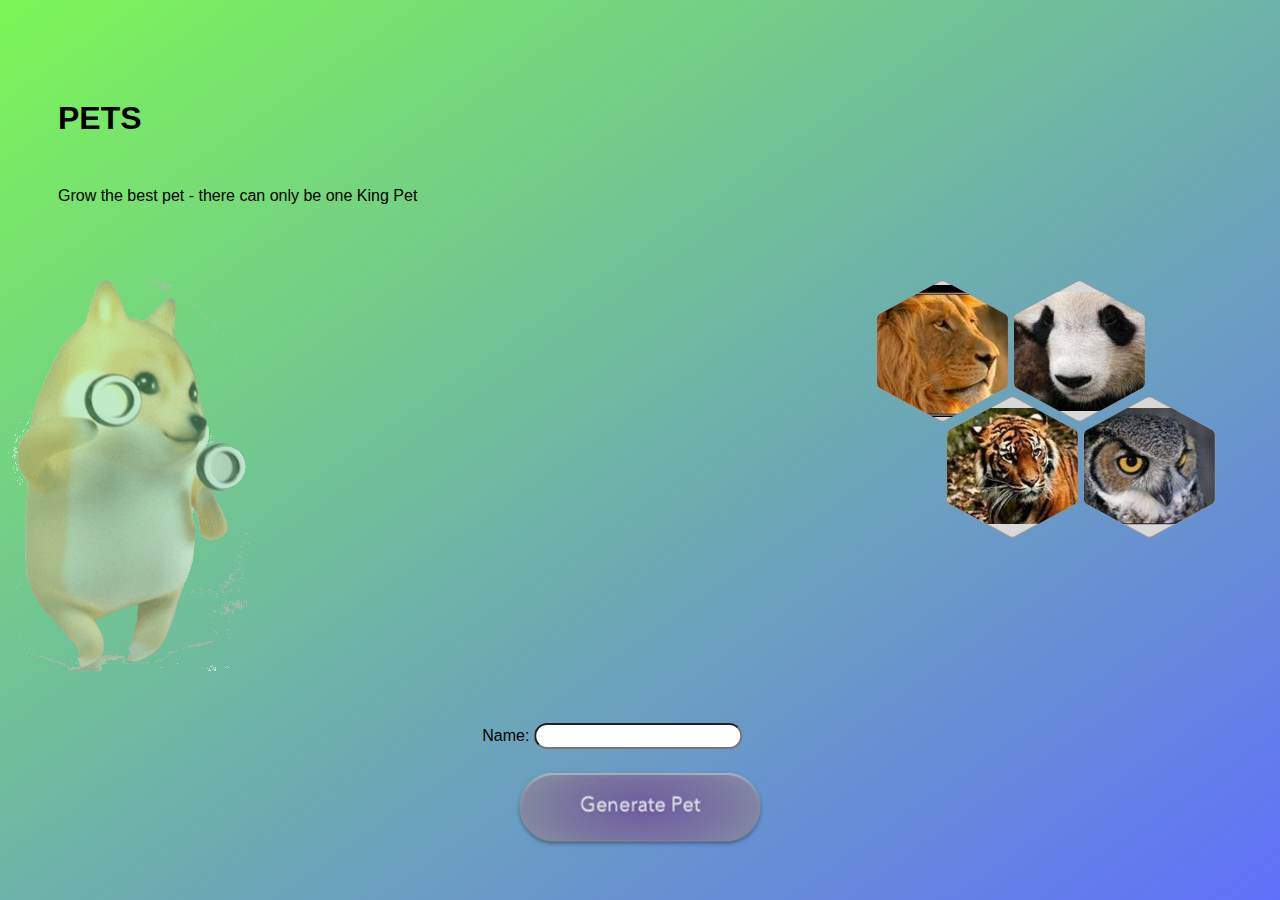
<file: index.html>
<!DOCTYPE HTML>
<html lang = "en">
<head>
  <!-- basic.html -->
  <title>King Pet</title>
  <link rel="stylesheet" href="styles/main.css">
  <meta charset = "UTF-8" />
</head>
<body>
  <h1 id = "title" >PETS</h1>
  <p id = "desc">
    Grow the best pet - there can only be one King Pet
  </p>
  <div class="leftpane">
    <img id ="mainImg" src="images/happydoge.png" >
  </div>


  <div class="middlepane">
    <p id="petname" > Name: <input type="text" name="name" style="height:20px; width: 200px; border-radius: 18px;"> </p>
    <a href="index2.html"> <img id = "startButton" src="images/Buttons/Primary.png" > </a>
  </div>

  <div class="rightpane">
    <div id="imgcap" >
      <img id="img1" src="images/Group.png" >
      <img id="img2" src="images/Group2.png" >
      <img id="img3" src="images/Group3.png" >
      <img id="img4" src="images/Group4.png" >
    </div>
  </div>




</body>
</html>
</file>
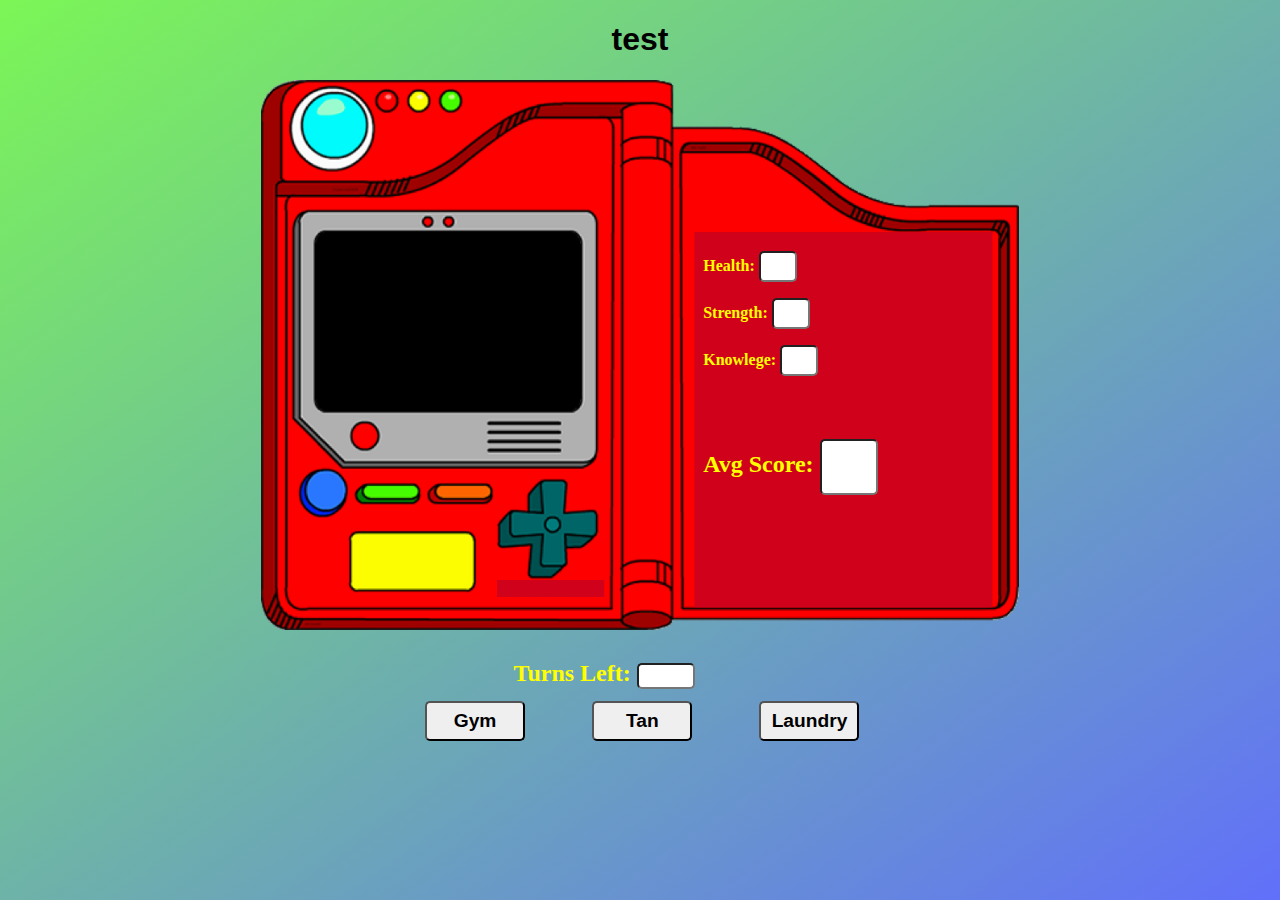
<file: index2.html>
<!DOCTYPE HTML>
<html lang = "en">
<head>
  <title>Raise King Pet</title>
  <link rel="stylesheet" href="styles/main.css">
</head>
<body>
  <h1 align="center" id = "nameofPet" > test </h1>
  <img  id="poDex" src="images/pokedex_bg.png" >
  <p id="Health" > Health:    <input type="text" align="left" name="Health" style="height:25px; width: 30px; border-radius: 5px;"> </p>
  <p id="Strength" > Strength: <input type="text" name="Strength" style="height:25px; width: 30px; border-radius: 5px;"> </p>
  <p id="Knowlege" > Knowlege: <input type="text" name="Knowlege" style="height:25px; width: 30px; border-radius: 5px;"> </p>
  <p id="avgScore" > Avg Score: <input type="text" name="Knowlege" style="height:50px; width: 50px; border-radius: 5px;"> </p>
  <div id="bottomcontrol">
    <p id="turnsLeft" > Turns Left: <input type="text" name="Knowlege" style="height:20px; width: 50px; border-radius: 5px;"> </p>
    <a href="index3.html"><button id= "Gym" type="button" style="height:40px; width: 100px; border-radius: 5px; font-weight: bold; font-size: 120%;">Gym</button></a>
    <a href="index3.html"><button id= "Tan" type="button" style="height:40px; width: 100px; border-radius: 5px; font-weight: bold; font-size: 120%;">Tan</button></a>
    <a href="index3.html"><button id= "Laundry" type="button" style="height:40px; width: 100px; border-radius: 5px; font-weight: bold; font-size: 120%;">Laundry</button></a>
  </div>

</body>
</html>
</file>
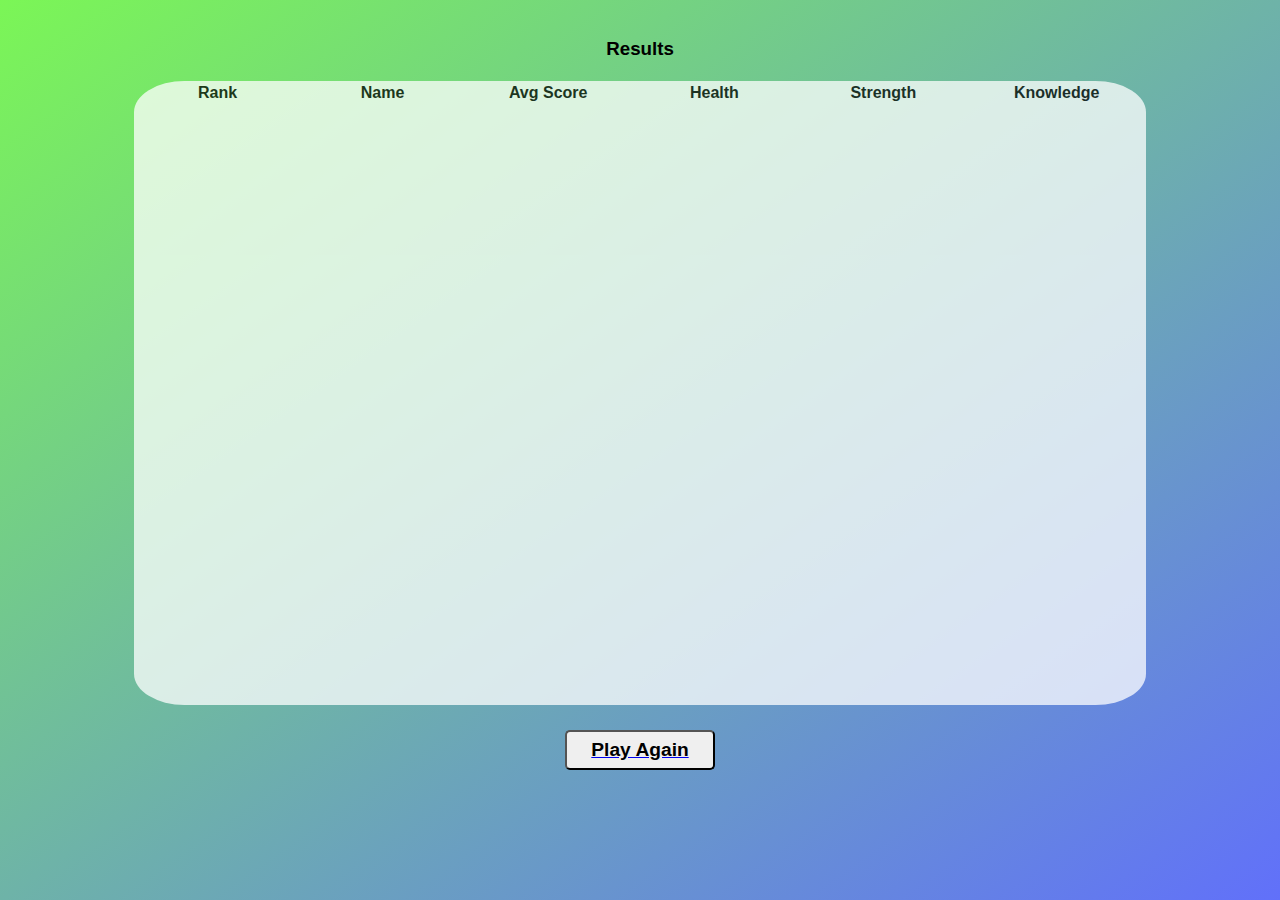
<file: index3.html>
<!DOCTYPE HTML>
<html lang = "en">
<head>
  <title>King Pet Ranking</title>
  <link rel="stylesheet" href="styles/main.css">
</head>
<body>
  <h3  id="resultitle">Results</h3>
  <table id="myTable" >
    <thead>
      <tr>
        <th id="th1" width="200px" scope="col">Rank</th>
        <th id="th1" width="200px" scope="col">Name</th>
        <th id="th2" width="200px" scope="col">Avg Score</th>
        <th id="th3" width="200px" scope="col">Health</th>
        <th id="th4" width="200px" scope="col">Strength</th>
        <th id="th5" width="200px" scope="col">Knowledge</th>
      </tr>
    </thead>
    <tbody>
      <tr>
        <td headers="th1" width="200px"></td>
        <td headers="th2" width="200px"></td>
        <td headers="th2" width="200px"></td>
        <td headers="th3" width="200px"></td>
        <td headers="th4" width="200px"></td>
        <td headers="th5" width="200px"></td>
      </tr>
    </tbody>
  </table>


  <a href="index.html"> <button id= "playAgain" type="button" style="height:40px; width: 150px; border-radius: 5px; font-weight:bold; font-size: 120%;">Play Again</button> </a>


</body>
</html>
</file>
<file: styles/main.css>
html {
  height: 100%;
  background-image: linear-gradient(to bottom right, #7bf656, #6170FA);
  background-size: contain;
}

#desc{
  width: 400px;
  margin-left: 50px;
  margin-top:50px;
  font-family: sans-serif;
  font-size: 100%;
  margin-bottom: 75px;
}

#title {
  margin-top: 100px ;
  margin-left: 50px;
  font-family: sans-serif;

}

#nameofPet{
  font-family: sans-serif;

}

.leftpane{
  float: left;
  width: 25%;

}

.middlepane{
  float: left;
  width: 50%;
}

.rightpane{
  float: right;
  width: 25%;

}

#imgcap{
  width: 300px;
  height: 300px;
}

#startButton{
  /* left: 25%;
  margin-bottom: -55%; */

  position: absolute;
  top: 90%;
  left: 50%;
  transform: translate(-50%, -50%);
}
#petname{
  /* left: 25%;
  margin-bottom: -55%; */
  font-family: sans-serif;
  margin-left: -28px;
  position: absolute;
  top: 80%;
  left: 50%;
  transform: translate(-50%, -50%);
}
#img1{
  margin-left: -80px;
}
#img2{

}
#img3{
  position:relative;
  margin-left: -10px;
  top: -30px;

}
#img4{
  position:relative;
  top: -30px;

}

#startButton:hover {
  background: linear-gradient(-90deg, #C4FFAE, #87CEFA);
  border-radius: 35px;
}


#poDex{
  display: block;
  width: 60%;
  margin-left: auto;
  margin-right: auto;
}

#Health{
  position: relative;
  margin-left: 55%;
  margin-top: -30%;
  font-size: 100%;
  font-weight: bold;
  color: yellow;

}


#Strength{
  margin-left: 55%;
  margin-top: 0%;
  font-size: 100%;
  font-weight: bold;
  color: yellow;

}


#Knowlege{
  position: relative;
  margin-left: 55%;
  margin-top: 0%;
  font-size: 100%;
  font-weight: bold;
  color: yellow;

}


#avgScore{
  position: relative;
  margin-left: 55%;
  margin-top: 5%;
  font-size: 150%;
  font-weight: bold;
  color: yellow;
}

#turnsLeft{

  margin-top: 13%;
  padding-bottom: -30%;
  margin-left: 40%;
  font-size: 150%;
  font-weight: bold;
  color: yellow;

}

#Gym{
  position: relative;
  margin-top: -50%;
  margin-left: 33%;

}

#Tan{
  /* position: relative; */
  margin-top: -10%;
  margin-left: 5%;

}

#Laundry{
  /* position: relative; */
  margin-top: -10%;
  margin-left: 5%;

}

@media (max-width: 800px){
  .leftpane{
    float: left;
    width: 100%;

  }

  .middlepane{
    float: right;
    width: 100%;

  }

  .rightpane{
    float: left;
    width: 100%;


  }
  #imgcap{
    width: 400px;
    height: 300px;
  }
  #petname{
    /* left: 25%;
    margin-bottom: -55%; */
    font-family: sans-serif;
    margin-left: 0px;
  }
  #img1{
    margin-left: 0px;
  }
  #img2{

  }
  #img3{
    position:relative;
    margin-left: 70px;
    top: -30px;

  }
  #img4{

  }
  #poDex{
    width: 100%;
  }

  #Health{
    width: 100%;
    margin-left: 5%;
    margin-top: 1%;


  }


  #Strength{
    width: 100%;
    margin-left: 5%;


  }


  #Knowlege{
    width: 100%;
    margin-left: 5%;
    margin-top: 0%;

  }


  #avgScore{
    width: 100%;
    margin-left: 5%;
    margin-top: 0%;
  }

  #turnsLeft{
    width: 100%;
    margin-left: 5%;
    margin-top: 0%;

  }

  #Gym{
    width: 60px;
    margin-left: 5%;
    margin-top: 0%;

  }

  #Tan{
    width: 60px;

  }

  #Laundry{
    width: 60px;

  }

}


table {
  display: block;
  margin: auto;
  margin-top:50px;
  width: 80%;
  background-color: white;
  opacity: .75;
  margin-top: -17px;
  border-radius: 5%;
  font-family: sans-serif;



 }


th {
  /*border-bottom: solid thin white;*/
  color: black;


}


thead{
    width: 100%;
    display: block;

    /*display: block;*/

}
tbody{
  width: 100%;
  overflow-y:scroll;
  height:600px;
  display: block;

}

#resultitle{
  font-family: sans-serif;
  text-align: center;
  margin-top: 3%;
  margin-bottom: 3%;
}

#playAgain{
  display: block;
  margin: auto;
  margin-top: 2%;
}
</file>
